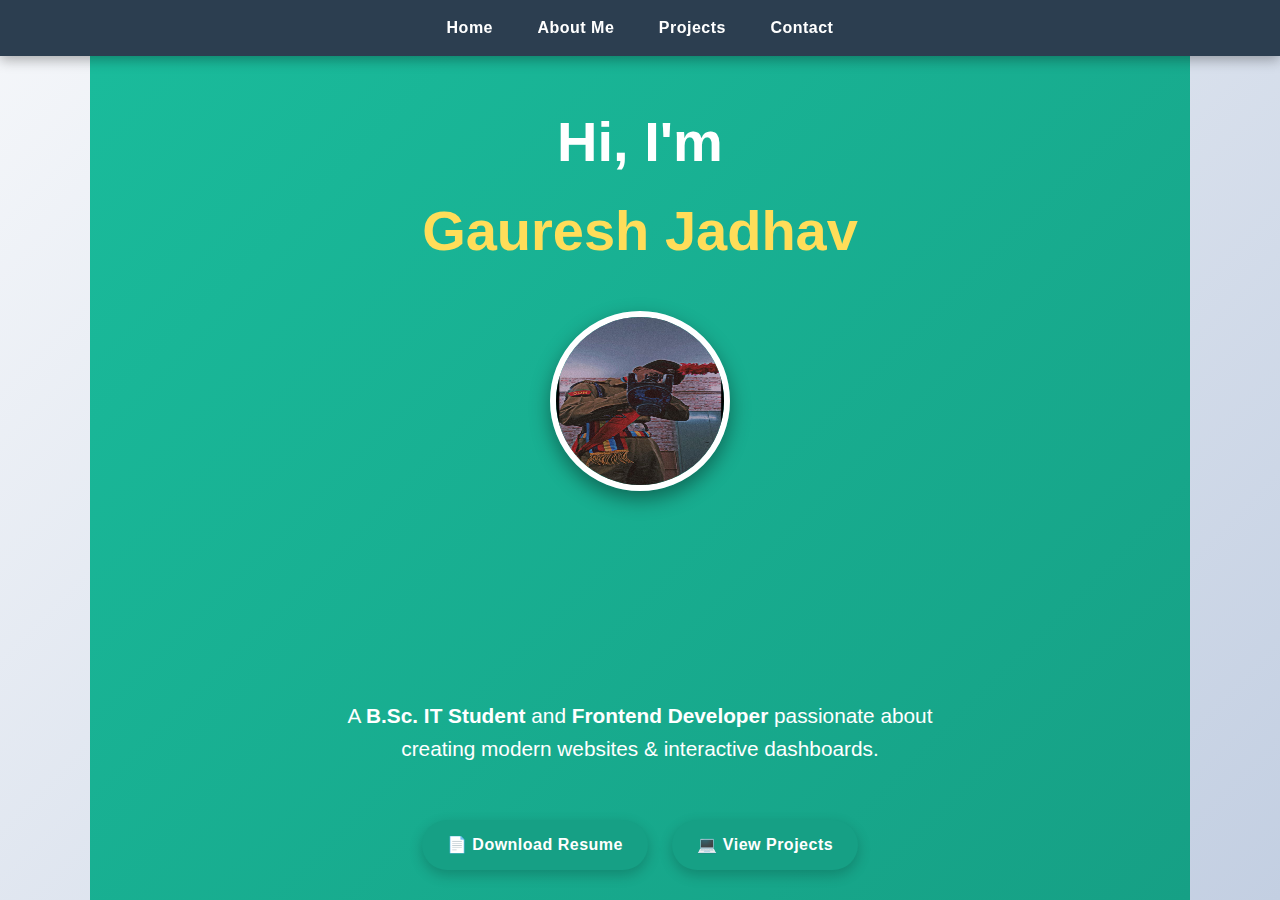
<file: index.html>
<!DOCTYPE html>
<html lang="en">
<head>
  <meta charset="UTF-8">
  <meta name="viewport" content="width=device-width, initial-scale=1.0">
  <title>Gauresh Jadhav | Portfolio</title>
  <link rel="stylesheet" href="style.css">
  <style>
    /* Unique Home Page Styles */
    #home {
      height: 100vh;
      display: flex;
      flex-direction: column;
      justify-content: center;
      align-items: center;
      background: linear-gradient(135deg, #1abc9c, #16a085);
      color: white;
      text-align: center;
      padding: 20px;
      animation: fadeIn 2s ease-in-out;
    }
    #home h1 {
      font-size: 3.5rem;
      margin-bottom: 15px;
      animation: slideIn 1.5s ease;
    }
    #home p {
      font-size: 1.3rem;
      margin-bottom: 25px;
      max-width: 600px;
    }
    #home img {
      width: 180px;
      height: 180px;
      border-radius: 50%;
      margin: 20px 0;
      border: 6px solid white;
      box-shadow: 0 8px 20px rgba(0,0,0,0.4);
    }
    .hero-buttons {
      margin-top: 20px;
    }
    .hero-buttons .btn {
      margin: 10px;
    }
    @keyframes slideIn {
      from { transform: translateY(-50px); opacity: 0; }
      to { transform: translateY(0); opacity: 1; }
    }
  </style>
</head>
<body>
  <!-- Navigation -->
  <nav>
    <a href="index.html">Home</a>
    <a href="about.html">About Me</a>
    <a href="project.html">Projects</a>
    <a href="contact.html">Contact</a>
  </nav>

  <!-- Home Section -->
  <section id="home">
<br>
<br>
<br>   
 <h1>
  Hi, I'm <br>
  <span style="color:#ffdd59;">Gauresh Jadhav</span>
</h1>
<img src="image.jpg" alt="Profile Photo">
    <p>A <b>B.Sc. IT Student</b> and <b>Frontend Developer</b> passionate about creating modern websites & interactive dashboards.</p>
    <div class="hero-buttons">
      <!-- Resume Button -->
      <a href="resumegaureshjadhav.pdf" download class="btn">📄 Download Resume</a>
      <!-- Projects Button -->
      <a href="project.html" class="btn">💻 View Projects</a>
    </div>
  </section>
</body>
</html>
</file>
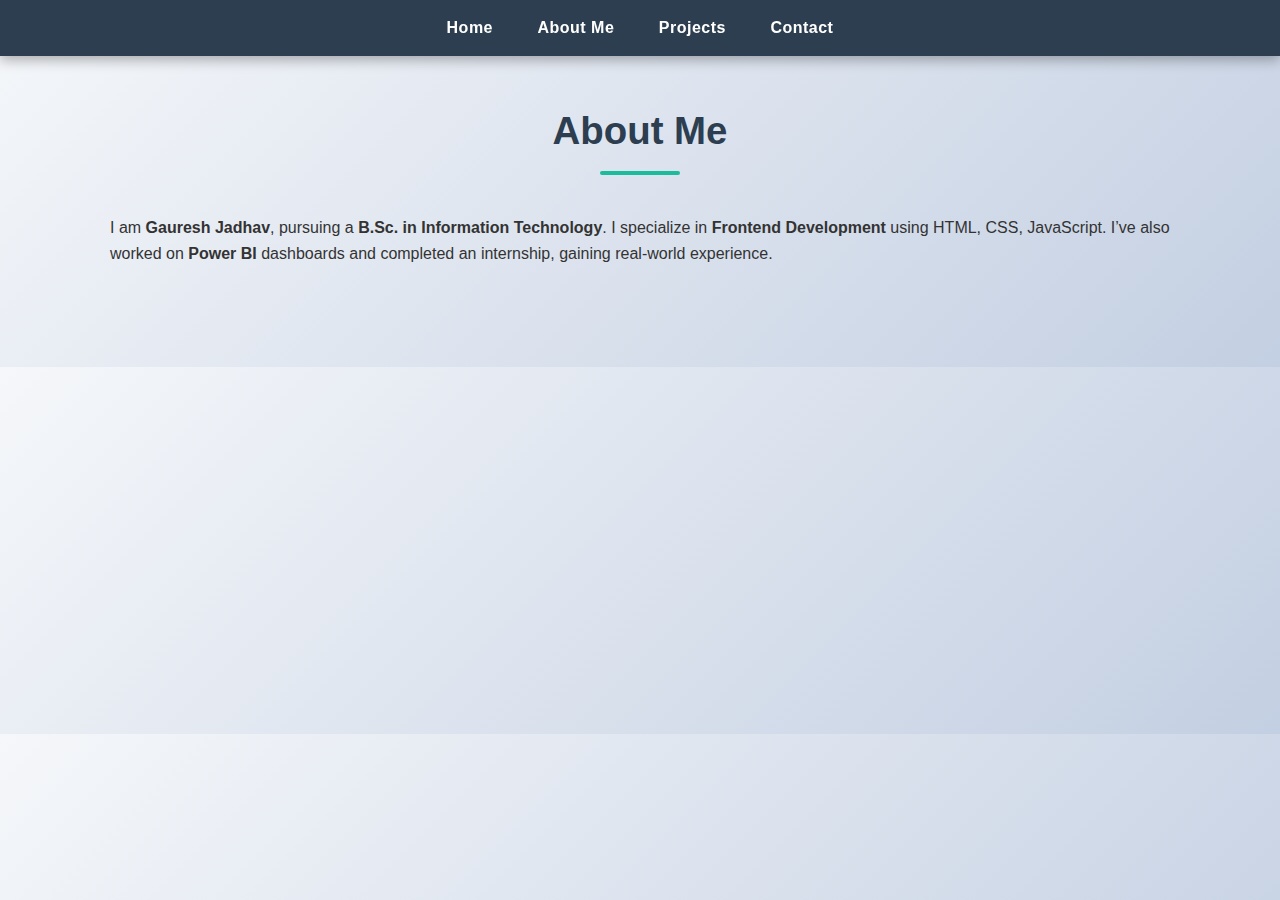
<file: about.html>
<!DOCTYPE html>
<html lang="en">
<head>
  <meta charset="UTF-8">
  <meta name="viewport" content="width=device-width, initial-scale=1.0">
  <title>About Me | Gauresh Jadhav</title>
  <link rel="stylesheet" href="style.css">
</head>
<body>
  <nav>
    <a href="index.html">Home</a>
    <a href="about.html">About Me</a>
    <a href="project.html">Projects</a>
    <a href="contact.html">Contact</a>
  </nav>

  <section>
    <h2>About Me</h2>
    <p>
      I am <b>Gauresh Jadhav</b>, pursuing a <b>B.Sc. in Information Technology</b>.  
      I specialize in <b>Frontend Development</b> using HTML, CSS, JavaScript.  
      I’ve also worked on <b>Power BI</b> dashboards and completed an internship, gaining real-world experience.  
    </p>
  </section>
</body>
</html>
</file>
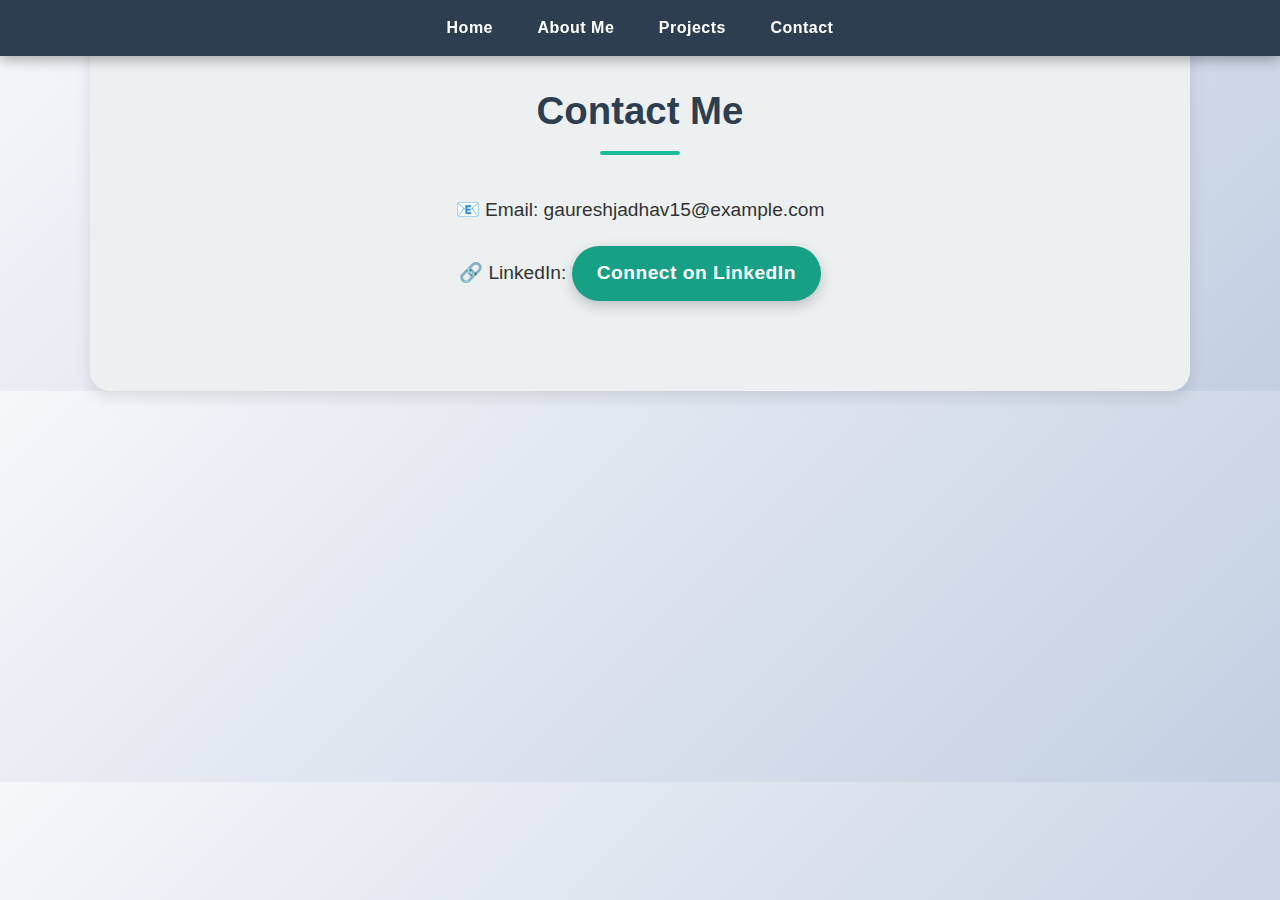
<file: contact.html>
<!DOCTYPE html>
<html lang="en">
<head>
  <meta charset="UTF-8">
  <meta name="viewport" content="width=device-width, initial-scale=1.0">
  <title>Contact | Gauresh Jadhav</title>
  <link rel="stylesheet" href="style.css">
</head>
<body>
  <nav>
    <a href="index.html">Home</a>
    <a href="about.html">About Me</a>
    <a href="project.html">Projects</a>
    <a href="contact.html">Contact</a>
  </nav>

  <section id="contact">
    <h2>Contact Me</h2>
    <p>📧 Email: gaureshjadhav15@example.com</p>
    <p>🔗 LinkedIn: <a href="https://linkedin.com/in/gaureshjadhav" target="_blank" class="btn">Connect on LinkedIn</a></p>
  </section>
</body>
</html>
</file>
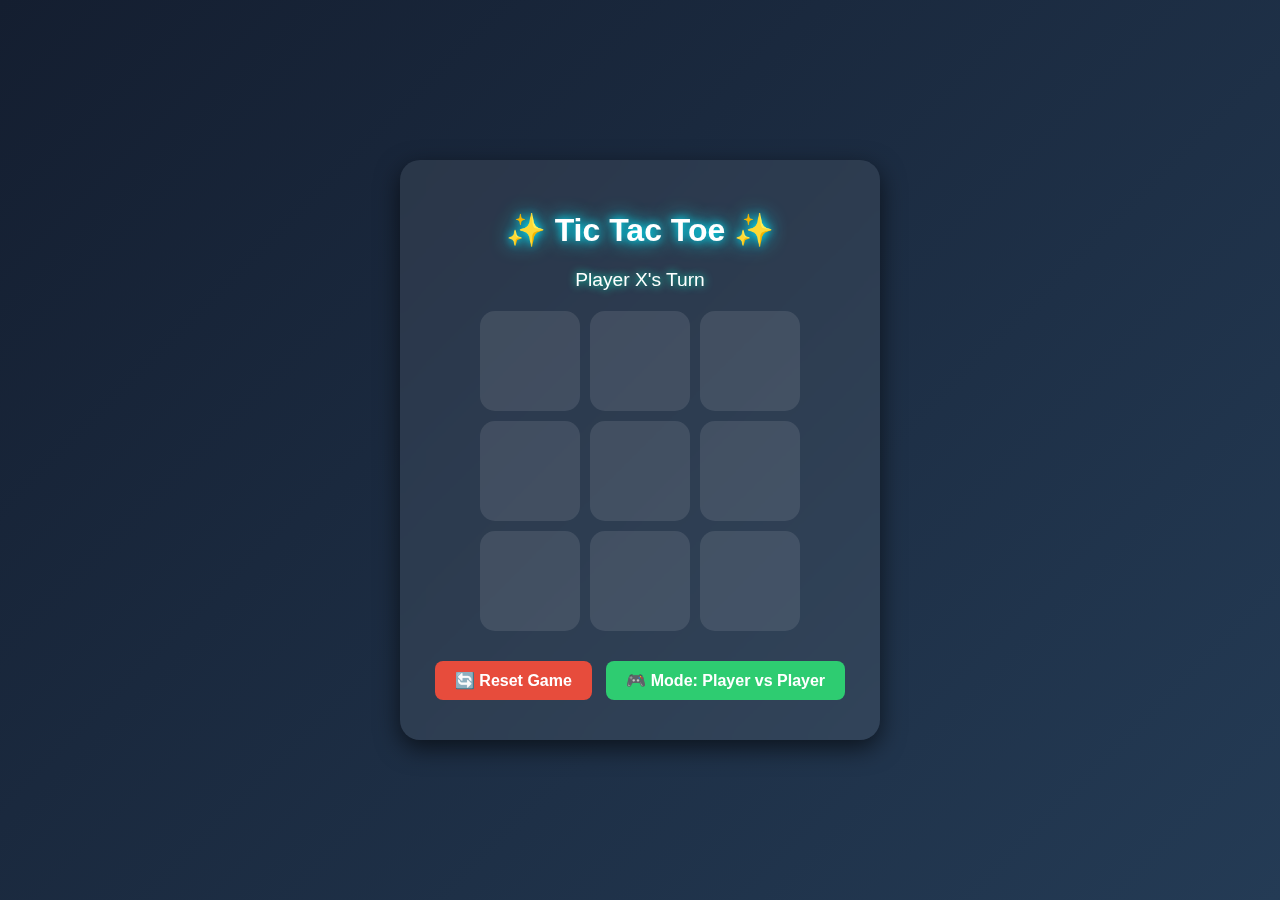
<file: game.html>
<!DOCTYPE html>
<html lang="en">
<head>
  <meta charset="UTF-8">
  <meta name="viewport" content="width=device-width, initial-scale=1.0">
  <title>Tic Tac Toe</title>
  <style>
    body {
      font-family: 'Poppins', sans-serif;
      display: flex;
      justify-content: center;
      align-items: center;
      height: 100vh;
      margin: 0;
      background: linear-gradient(135deg, #141e30, #243b55);
      color: white;
    }

    .game-container {
      text-align: center;
      background: rgba(255, 255, 255, 0.08);
      padding: 30px;
      border-radius: 20px;
      backdrop-filter: blur(10px);
      box-shadow: 0 8px 25px rgba(0, 0, 0, 0.6);
      animation: fadeIn 1s ease-in-out;
    }

    @keyframes fadeIn {
      from {opacity: 0; transform: scale(0.9);}
      to {opacity: 1; transform: scale(1);}
    }

    h1 {
      margin-bottom: 20px;
      font-size: 2rem;
      text-shadow: 0 0 8px #00eaff, 0 0 20px #00eaff;
    }

    .board {
      display: grid;
      grid-template-columns: repeat(3, 100px);
      grid-template-rows: repeat(3, 100px);
      gap: 10px;
      justify-content: center;
      margin: 20px auto;
    }

    .cell {
      width: 100px;
      height: 100px;
      background: rgba(255, 255, 255, 0.1);
      border-radius: 15px;
      display: flex;
      justify-content: center;
      align-items: center;
      font-size: 2.5rem;
      font-weight: bold;
      cursor: pointer;
      transition: transform 0.3s, background 0.3s;
      text-shadow: 0 0 12px #fff;
    }

    .cell:hover {
      background: rgba(255, 255, 255, 0.25);
      transform: scale(1.08);
    }

    .cell.X { color: #00ffcc; text-shadow: 0 0 15px #00ffcc; }
    .cell.O { color: #ff6b81; text-shadow: 0 0 15px #ff6b81; }

    .cell.winner {
      background: rgba(255, 255, 255, 0.3);
      animation: glow 1s infinite alternate;
    }

    @keyframes glow {
      from { box-shadow: 0 0 10px #ffeb3b; }
      to { box-shadow: 0 0 30px #ffeb3b; }
    }

    .status {
      font-size: 1.2rem;
      margin: 15px 0;
      text-shadow: 0 0 8px #00ffcc;
    }

    button {
      padding: 10px 20px;
      margin: 10px 5px;
      border: none;
      border-radius: 8px;
      font-size: 1rem;
      font-weight: bold;
      cursor: pointer;
      transition: transform 0.2s, background 0.3s;
      color: white;
    }

    button:hover { transform: scale(1.08); }

    .reset { background: #e74c3c; }
    .mode  { background: #2ecc71; }
  </style>
</head>
<body>
  <div class="game-container">
    <h1>✨ Tic Tac Toe ✨</h1>
    <div class="status" id="status">Player X's Turn</div>
    <div class="board" id="board"></div>
    <button class="reset" onclick="resetGame()">🔄 Reset Game</button>
    <button class="mode" onclick="toggleMode()">🎮 Mode: <span id="modeLabel">Player vs Player</span></button>
  </div>

  <script>
    const boardElement = document.getElementById("board");
    const statusElement = document.getElementById("status");
    const modeLabel = document.getElementById("modeLabel");

    let board = ["", "", "", "", "", "", "", "", ""];
    let currentPlayer = "X";
    let gameActive = true;
    let vsAI = false;

    function createBoard() {
      boardElement.innerHTML = "";
      board.forEach((cell, index) => {
        const div = document.createElement("div");
        div.classList.add("cell");
        div.dataset.index = index;
        div.innerText = cell;
        if (cell) div.classList.add(cell);
        div.addEventListener("click", handleClick);
        boardElement.appendChild(div);
      });
    }

    function handleClick(e) {
      const index = e.target.dataset.index;
      if (board[index] !== "" || !gameActive) return;

      board[index] = currentPlayer;
      e.target.innerText = currentPlayer;
      e.target.classList.add(currentPlayer);

      if (checkWin()) {
        statusElement.innerText = `🎉 Player ${currentPlayer} Wins!`;
        gameActive = false;
        highlightWin();
        return;
      }

      if (board.every(cell => cell !== "")) {
        statusElement.innerText = "🤝 It's a Draw!";
        gameActive = false;
        return;
      }

      currentPlayer = currentPlayer === "X" ? "O" : "X";
      statusElement.innerText = `Player ${currentPlayer}'s Turn`;

      if (vsAI && currentPlayer === "O" && gameActive) {
        setTimeout(aiMove, 500);
      }
    }

    function aiMove() {
      let emptyCells = board.map((val, i) => val === "" ? i : null).filter(i => i !== null);
      if (emptyCells.length === 0) return;
      let move = emptyCells[Math.floor(Math.random() * emptyCells.length)];
      board[move] = "O";
      const cell = document.querySelector(`.cell[data-index='${move}']`);
      cell.innerText = "O";
      cell.classList.add("O");

      if (checkWin()) {
        statusElement.innerText = `🤖 Player O Wins!`;
        gameActive = false;
        highlightWin();
        return;
      }

      if (board.every(cell => cell !== "")) {
        statusElement.innerText = "🤝 It's a Draw!";
        gameActive = false;
        return;
      }

      currentPlayer = "X";
      statusElement.innerText = "Player X's Turn";
    }

    const winPatterns = [
      [0,1,2],[3,4,5],[6,7,8],
      [0,3,6],[1,4,7],[2,5,8],
      [0,4,8],[2,4,6]
    ];

    function checkWin() {
      return winPatterns.some(pattern => {
        const [a,b,c] = pattern;
        return board[a] && board[a] === board[b] && board[a] === board[c];
      });
    }

    function highlightWin() {
      winPatterns.forEach(pattern => {
        const [a,b,c] = pattern;
        if (board[a] && board[a] === board[b] && board[a] === board[c]) {
          document.querySelector(`.cell[data-index='${a}']`).classList.add("winner");
          document.querySelector(`.cell[data-index='${b}']`).classList.add("winner");
          document.querySelector(`.cell[data-index='${c}']`).classList.add("winner");
        }
      });
    }

    function resetGame() {
      board = ["", "", "", "", "", "", "", "", ""];
      currentPlayer = "X";
      gameActive = true;
      statusElement.innerText = "Player X's Turn";
      createBoard();
    }

    function toggleMode() {
      vsAI = !vsAI;
      modeLabel.innerText = vsAI ? "Player vs AI" : "Player vs Player";
      resetGame();
    }

    createBoard();
  </script>
</body>
</html>
</file>
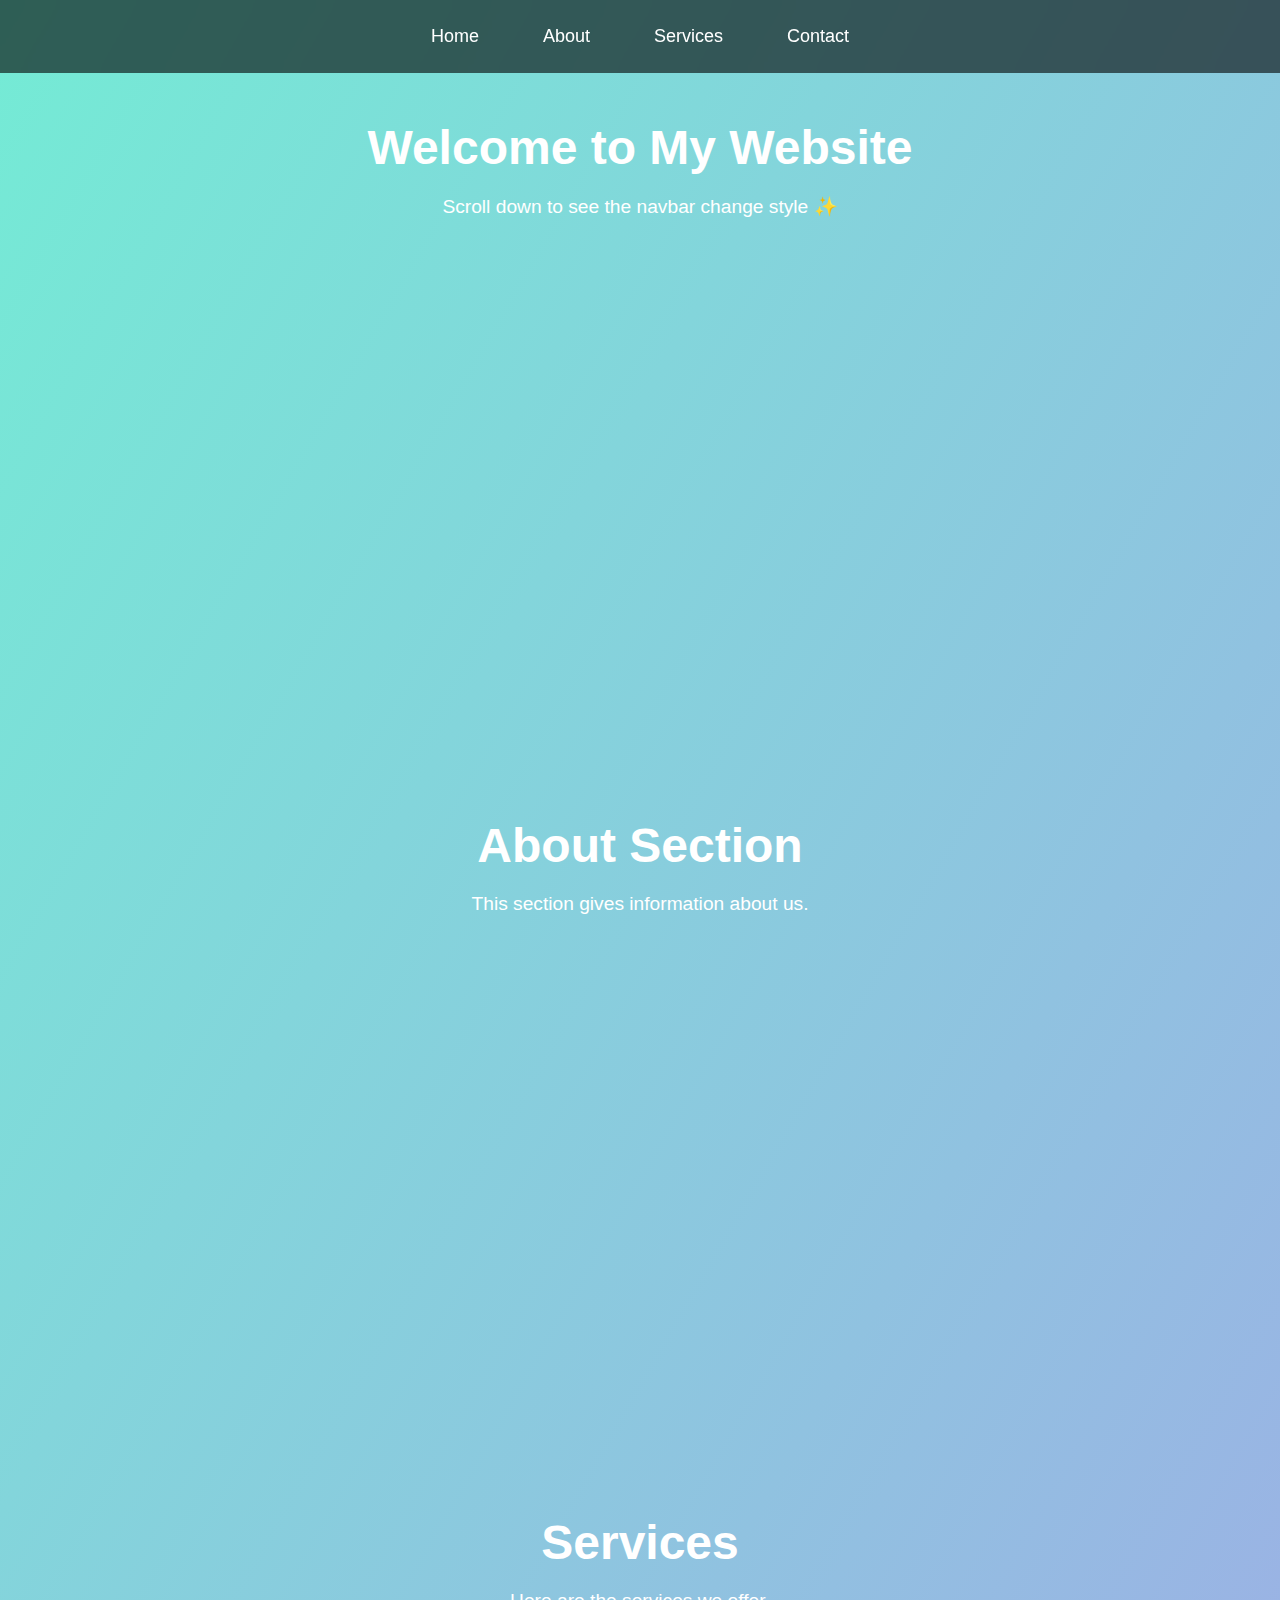
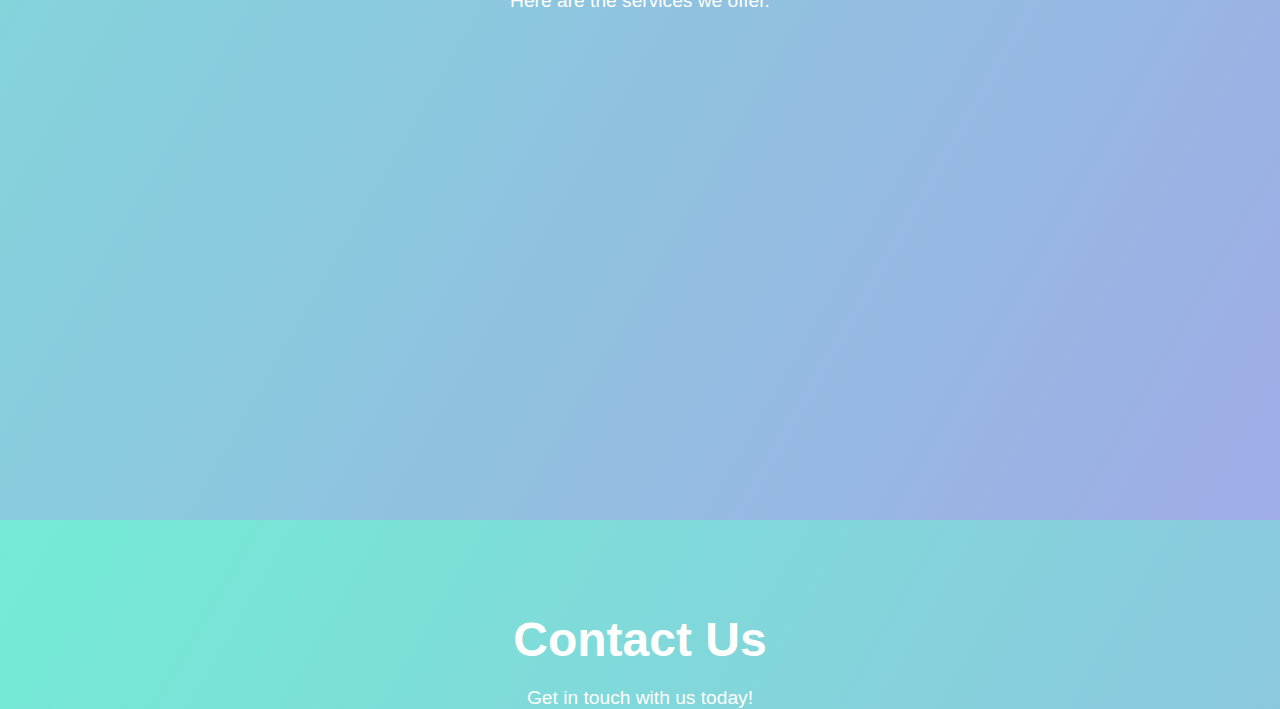
<file: Interactive Navigation Menu.html>
<!DOCTYPE html>
<html lang="en">
<head>
  <meta charset="UTF-8">
  <meta name="viewport" content="width=device-width, initial-scale=1.0">
  <title>Stylish Interactive Navigation Menu</title>
  <style>
    body {
      margin: 0;
      font-family: 'Poppins', sans-serif;
      height: 2000px; /* for scroll effect */
      background: linear-gradient(120deg, #74ebd5 0%, #9face6 100%);
    }

    /* Navigation bar */
    nav {
      position: fixed;
      top: 0;
      left: 0;
      width: 100%;
      background: rgba(0, 0, 0, 0.6);
      backdrop-filter: blur(10px);
      display: flex;
      justify-content: center;
      padding: 18px 0;
      transition: background 0.4s, padding 0.4s;
      z-index: 1000;
    }

    /* Nav links */
    nav a {
      color: white;
      text-decoration: none;
      margin: 0 20px;
      font-size: 18px;
      font-weight: 500;
      position: relative;
      padding: 8px 12px;
      border-radius: 8px;
      transition: color 0.3s, background 0.3s, transform 0.2s;
    }

    /* Hover animation */
    nav a::after {
      content: "";
      position: absolute;
      left: 0;
      bottom: -4px;
      width: 100%;
      height: 2px;
      background: yellow;
      transform: scaleX(0);
      transform-origin: right;
      transition: transform 0.3s ease;
    }

    nav a:hover::after {
      transform: scaleX(1);
      transform-origin: left;
    }

    nav a:hover {
      background: rgba(255, 255, 255, 0.15);
      transform: translateY(-2px);
    }

    /* When scrolled */
    nav.scrolled {
      background: rgba(0, 51, 102, 0.9);
      padding: 10px 0;
      box-shadow: 0 4px 15px rgba(0, 0, 0, 0.3);
    }

    /* Page content */
    .content {
      margin-top: 120px;
      text-align: center;
      color: #fff;
    }

    h1 {
      font-size: 3rem;
      margin-bottom: 20px;
    }

    p {
      font-size: 1.2rem;
    }
  </style>
</head>
<body>
  <nav id="navbar">
    <a href="#home">Home</a>
    <a href="#about">About</a>
    <a href="#services">Services</a>
    <a href="#contact">Contact</a>
  </nav>

  <div class="content" id="home">
    <h1>Welcome to My Website</h1>
    <p>Scroll down to see the navbar change style ✨</p>
  </div>

  <div class="content" id="about" style="margin-top:600px;">
    <h1>About Section</h1>
    <p>This section gives information about us.</p>
  </div>

  <div class="content" id="services" style="margin-top:600px;">
    <h1>Services</h1>
    <p>Here are the services we offer.</p>
  </div>

  <div class="content" id="contact" style="margin-top:600px;">
    <h1>Contact Us</h1>
    <p>Get in touch with us today!</p>
  </div>

  <script>
    // Change navbar style on scroll
    window.addEventListener("scroll", function() {
      const navbar = document.getElementById("navbar");
      if (window.scrollY > 50) {
        navbar.classList.add("scrolled");
      } else {
        navbar.classList.remove("scrolled");
      }
    });
  </script>
</body>
</html>
</file>
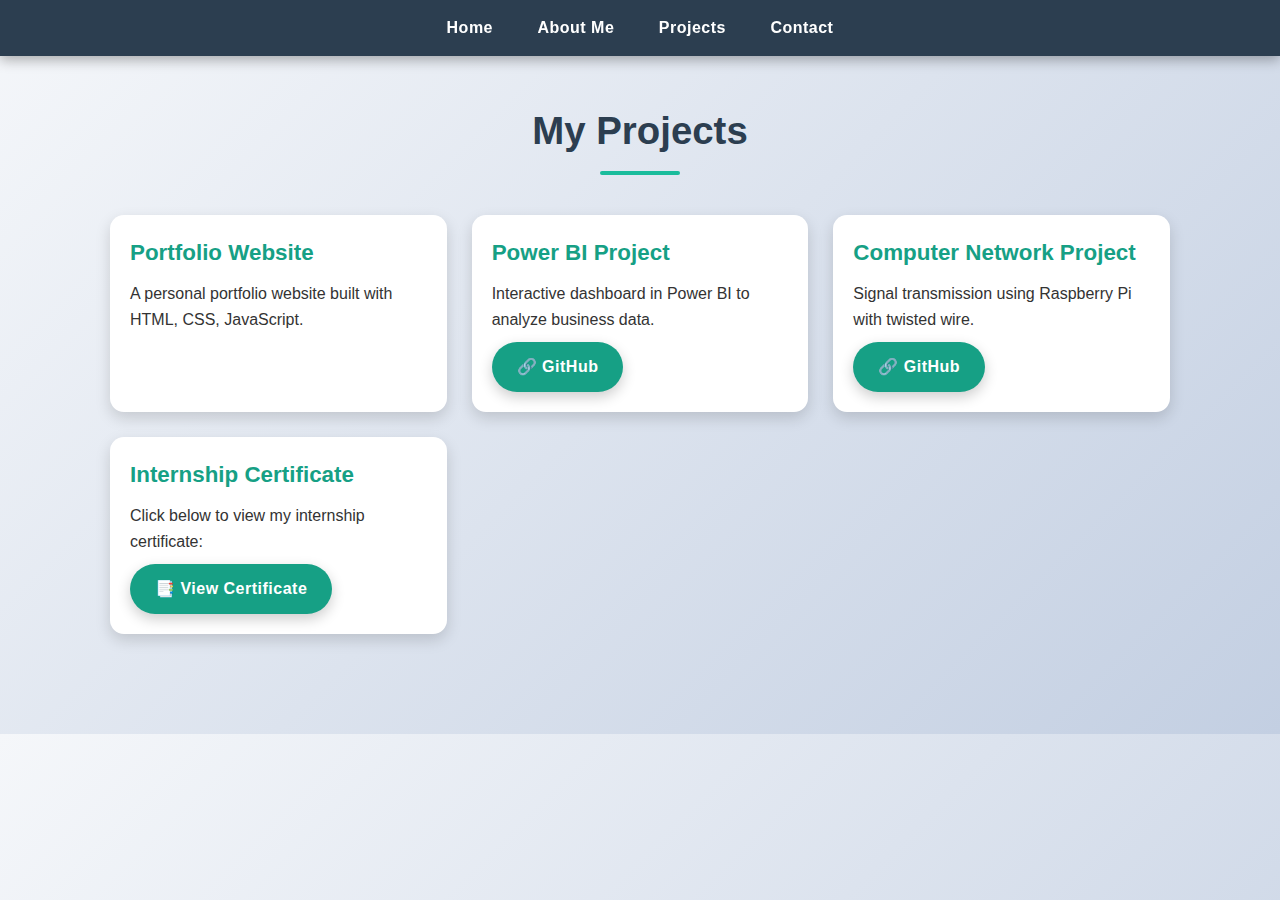
<file: project.html>
<!DOCTYPE html>
<html lang="en">
<head>
  <meta charset="UTF-8">
  <meta name="viewport" content="width=device-width, initial-scale=1.0">
  <title>Projects | Gauresh Jadhav</title>
  <link rel="stylesheet" href="style.css">
</head>
<body>
  <nav>
    <a href="index.html">Home</a>
    <a href="about.html">About Me</a>
    <a href="project.html">Projects</a>
    <a href="contact.html">Contact</a>
  </nav>

  <section>
    <h2>My Projects</h2>
    <div class="project-grid">

      <!-- Portfolio Website -->
      <div class="project-card">
        <h3>Portfolio Website</h3>
        <p>A personal portfolio website built with HTML, CSS, JavaScript.</p>
      </div>

      <!-- Power BI Project -->
      <div class="project-card">
        <h3>Power BI Project</h3>
        <p>Interactive dashboard in Power BI to analyze business data.</p>
        <a href="https://github.com/gaureshjadhav15-netizen/World-Bank-Data-Visualization-Power-BI-" 
           target="_blank" class="btn">🔗 GitHub</a>
      </div>

      <!-- Computer Network Project -->
      <div class="project-card">
        <h3>Computer Network Project</h3>
        <p>Signal transmission using Raspberry Pi with twisted wire.</p>
        <a href="https://github.com/gaureshjadhav15-netizen/Signal-Transmission-Using-Raspberry-Pi-With-Twisted-Wire-discription" 
           target="_blank" class="btn">🔗 GitHub</a>
      </div>

      <!-- Internship Certificate -->
      <div class="project-card">
        <h3>Internship Certificate</h3>
        <p>Click below to view my internship certificate:</p>
        <!-- PDF Link -->
        <a href="internshipcertificate.pdf" target="_blank" class="btn">📑 View Certificate</a>
       
      </div>

    </div>
  </section>
</body>
</html>
</file>
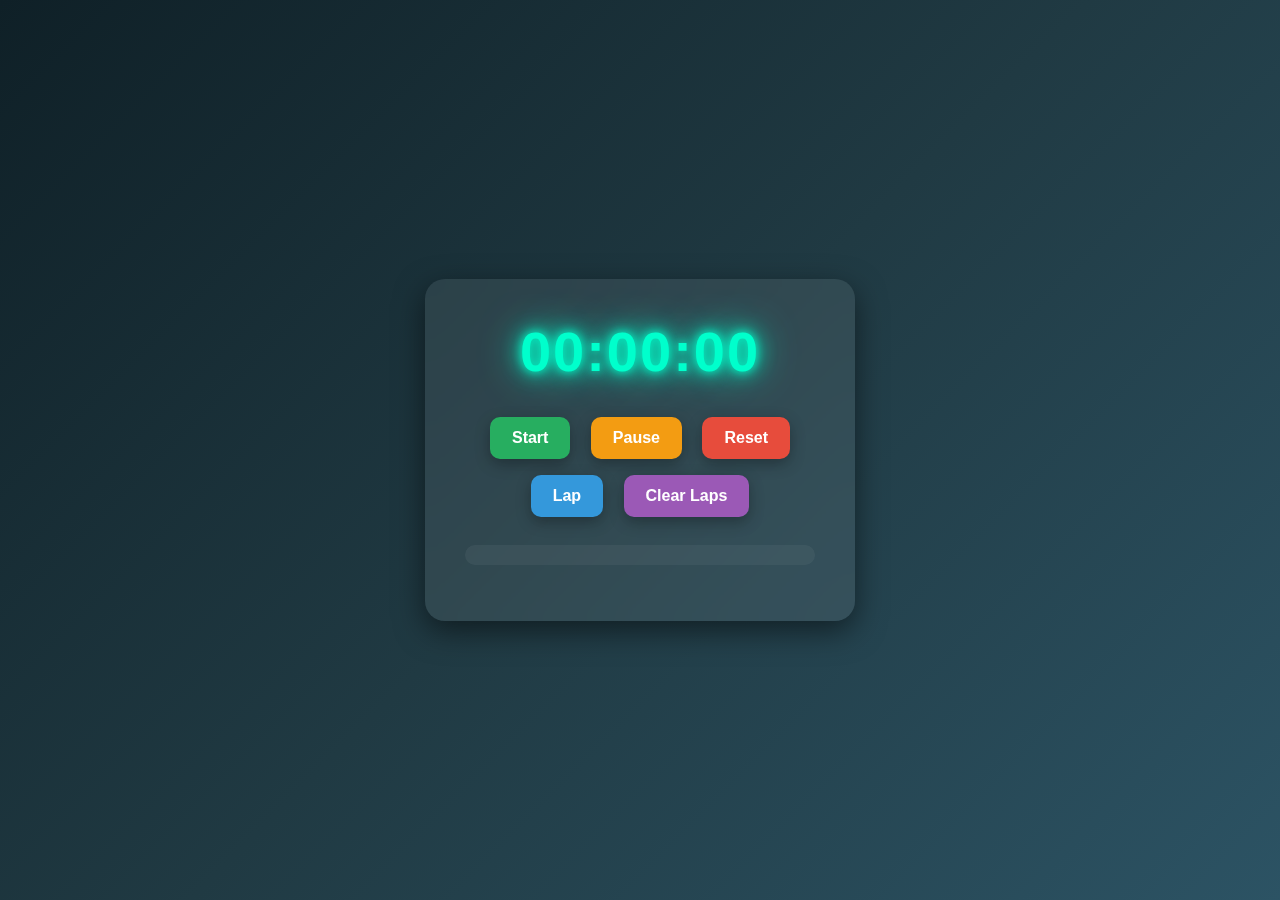
<file: Stopwatch Web Application.html>
<!DOCTYPE html>
<html lang="en">
<head>
  <meta charset="UTF-8">
  <meta name="stopwatch" content="width=device-width, initial-scale=1.0">
  <title>Stylish Stopwatch</title>
  <style>
    body {
      font-family: 'Poppins', sans-serif;
      display: flex;
      justify-content: center;
      align-items: center;
      height: 100vh;
      background: linear-gradient(135deg, #0f2027, #203a43, #2c5364);
      margin: 0;
      color: #fff;
    }

    .stopwatch {
      text-align: center;
      background: rgba(255, 255, 255, 0.08);
      padding: 40px;
      border-radius: 20px;
      backdrop-filter: blur(12px);
      box-shadow: 0 10px 30px rgba(0, 0, 0, 0.5);
      width: 350px;
      animation: fadeIn 1s ease-in-out;
    }

    @keyframes fadeIn {
      from { opacity: 0; transform: translateY(-20px); }
      to { opacity: 1; transform: translateY(0); }
    }

    .time {
      font-size: 3.5rem;
      margin-bottom: 25px;
      font-weight: bold;
      letter-spacing: 2px;
      color: #00ffcc;
      text-shadow: 0 0 10px #00ffcc, 0 0 20px #00ffcc, 0 0 40px #00ffcc;
    }

    .buttons button {
      padding: 12px 22px;
      margin: 8px;
      border: none;
      border-radius: 10px;
      font-size: 1rem;
      font-weight: bold;
      cursor: pointer;
      transition: all 0.3s ease;
      color: white;
      box-shadow: 0 5px 15px rgba(0,0,0,0.3);
    }

    .buttons button:hover {
      transform: translateY(-3px) scale(1.05);
    }

    .start { background: #27ae60; }
    .pause { background: #f39c12; }
    .reset { background: #e74c3c; }
    .lap   { background: #3498db; }
    .clear { background: #9b59b6; }

    .laps {
      margin-top: 20px;
      max-height: 150px;
      overflow-y: auto;
      text-align: left;
      background: rgba(255, 255, 255, 0.05);
      padding: 10px;
      border-radius: 10px;
    }

    .laps li {
      padding: 6px 8px;
      margin: 4px 0;
      border-radius: 6px;
      background: rgba(0, 0, 0, 0.3);
      font-size: 1rem;
      animation: slideIn 0.4s ease;
    }

    @keyframes slideIn {
      from { opacity: 0; transform: translateX(-20px); }
      to { opacity: 1; transform: translateX(0); }
    }
  </style>
</head>
<body>
  <div class="stopwatch">
    <div class="time" id="display">00:00:00</div>
    <div class="buttons">
      <button class="start" onclick="start()">Start</button>
      <button class="pause" onclick="pause()">Pause</button>
      <button class="reset" onclick="reset()">Reset</button>
      <button class="lap" onclick="lap()">Lap</button>
      <button class="clear" onclick="clearLaps()">Clear Laps</button>
    </div>
    <ul class="laps" id="laps"></ul>
  </div>

  <script>
    let timer;
    let isRunning = false;
    let seconds = 0, minutes = 0, hours = 0;

    function updateDisplay() {
      let h = hours < 10 ? "0" + hours : hours;
      let m = minutes < 10 ? "0" + minutes : minutes;
      let s = seconds < 10 ? "0" + seconds : seconds;
      document.getElementById("display").innerText = `${h}:${m}:${s}`;
    }

    function start() {
      if (!isRunning) {
        isRunning = true;
        timer = setInterval(() => {
          seconds++;
          if (seconds == 60) {
            seconds = 0;
            minutes++;
          }
          if (minutes == 60) {
            minutes = 0;
            hours++;
          }
          updateDisplay();
        }, 1000);
      }
    }

    function pause() {
      clearInterval(timer);
      isRunning = false;
    }

    function reset() {
      clearInterval(timer);
      isRunning = false;
      seconds = 0;
      minutes = 0;
      hours = 0;
      updateDisplay();
      clearLaps();
    }

    function lap() {
      if (isRunning) {
        let lapTime = document.getElementById("display").innerText;
        let li = document.createElement("li");
        li.innerText = "Lap: " + lapTime;
        document.getElementById("laps").appendChild(li);
      }
    }

    function clearLaps() {
      document.getElementById("laps").innerHTML = "";
    }

    updateDisplay();
  </script>
</body>
</html>
</file>
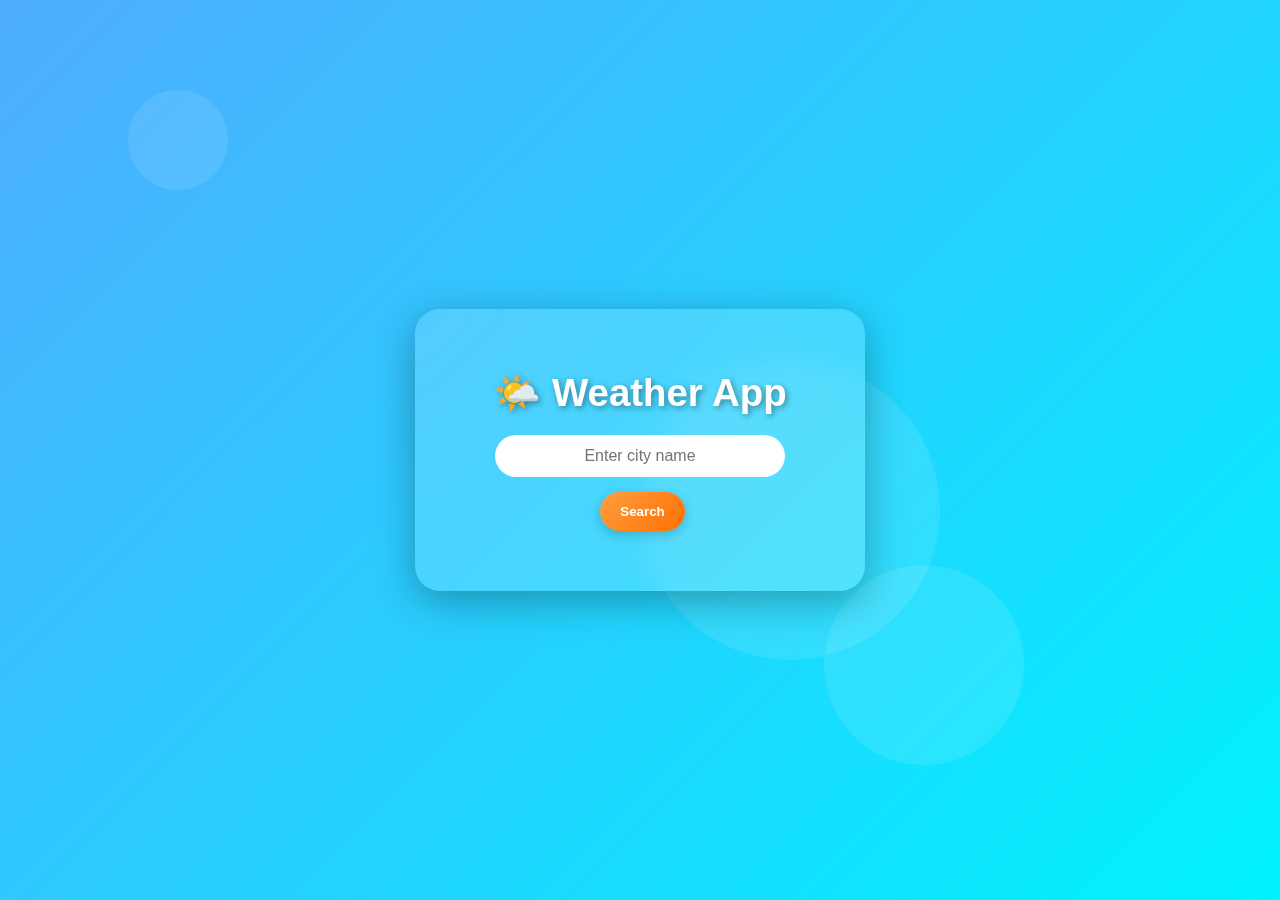
<file: weatherapp.html>
<!DOCTYPE html>
<html lang="en">
<head>
  <meta charset="UTF-8">
  <meta name="viewport" content="width=device-width, initial-scale=1.0">
  <title>Weather App</title>
  <style>
    body {
      font-family: 'Poppins', sans-serif;
      background: linear-gradient(135deg, #4facfe, #00f2fe);
      display: flex;
      justify-content: center;
      align-items: center;
      height: 100vh;
      margin: 0;
      overflow: hidden;
    }

    /* Floating background circles */
    .circle {
      position: absolute;
      border-radius: 50%;
      background: rgba(255,255,255,0.1);
      animation: float 6s ease-in-out infinite;
    }
    .circle.small { width: 100px; height: 100px; top: 10%; left: 10%; }
    .circle.medium { width: 200px; height: 200px; bottom: 15%; right: 20%; }
    .circle.large { width: 300px; height: 300px; top: 40%; left: 50%; }

    @keyframes float {
      0%, 100% { transform: translateY(0) }
      50% { transform: translateY(-20px) }
    }

    .weather-container {
      background: rgba(255, 255, 255, 0.15);
      backdrop-filter: blur(14px);
      padding: 35px;
      border-radius: 25px;
      text-align: center;
      box-shadow: 0 10px 40px rgba(0,0,0,0.3);
      width: 380px;
      color: #fff;
      animation: fadeIn 1.2s ease-in-out;
      z-index: 10;
    }

    h1 {
      margin-bottom: 20px;
      font-size: 2.4rem;
      text-shadow: 2px 2px 6px rgba(0,0,0,0.4);
    }

    input {
      padding: 12px;
      border-radius: 25px;
      border: none;
      width: 70%;
      outline: none;
      font-size: 1rem;
      margin-bottom: 15px;
      text-align: center;
    }

    button {
      padding: 12px 20px;
      border: none;
      border-radius: 25px;
      background: linear-gradient(135deg, #ff9f43, #ff6f00);
      color: white;
      font-weight: bold;
      cursor: pointer;
      margin-left: 5px;
      transition: all 0.3s ease;
      box-shadow: 0 4px 12px rgba(0,0,0,0.2);
    }

    button:hover {
      background: linear-gradient(135deg, #ff6f00, #ff3c00);
      transform: scale(1.05);
      box-shadow: 0 6px 16px rgba(0,0,0,0.3);
    }

    .weather-info {
      margin-top: 25px;
      font-size: 1.1rem;
      animation: fadeIn 1.5s ease-in-out;
    }

    .weather-info img {
      width: 100px;
      margin-top: 10px;
      animation: swing 2s infinite ease-in-out;
    }

    .error {
      color: #ff4d4d;
      font-weight: bold;
      margin-top: 15px;
      font-size: 1rem;
    }

    /* Animations */
    @keyframes fadeIn {
      from { opacity: 0; transform: translateY(20px); }
      to { opacity: 1; transform: translateY(0); }
    }

    @keyframes swing {
      0% { transform: rotate(0deg); }
      25% { transform: rotate(5deg); }
      50% { transform: rotate(0deg); }
      75% { transform: rotate(-5deg); }
      100% { transform: rotate(0deg); }
    }
  </style>
</head>
<body>

  <!-- Floating background circles -->
  <div class="circle small"></div>
  <div class="circle medium"></div>
  <div class="circle large"></div>

  <div class="weather-container">
    <h1>🌤️ Weather App</h1>
    <input type="text" id="cityInput" placeholder="Enter city name">
    <button onclick="getWeather()">Search</button>
    <div class="weather-info" id="weatherInfo"></div>
  </div>

  <script>
    // 🔑 Your OpenWeatherMap API key
    const apiKey = "bd5e378503939ddaee76f12ad7a97608";  

    async function getWeather() {
      const city = document.getElementById("cityInput").value.trim();
      const weatherDiv = document.getElementById("weatherInfo");

      if (city === "") {
        weatherDiv.innerHTML = `<p class="error">⚠️ Please enter a city name</p>`;
        return;
      }

      const url = `https://api.openweathermap.org/data/2.5/weather?q=${city}&appid=${apiKey}&units=metric`;

      try {
        const response = await fetch(url);
        if (!response.ok) {
          throw new Error("City not found");
        }

        const data = await response.json();

        weatherDiv.innerHTML = `
          <h2>${data.name}, ${data.sys.country}</h2>
          <p>🌡️ <b>${data.main.temp} °C</b></p>
          <p>☁️ ${data.weather[0].description}</p>
          <p>💧 Humidity: ${data.main.humidity}%</p>
          <p>💨 Wind: ${data.wind.speed} m/s</p>
          <img src="http://openweathermap.org/img/wn/${data.weather[0].icon}@2x.png" alt="Weather icon">
        `;
      } catch (error) {
        weatherDiv.innerHTML = `<p class="error">❌ ${error.message}</p>`;
      }
    }
  </script>

</body>
</html>
</file>
<file: style.css>
/* ---------- General Reset ---------- */
* {
  margin: 0;
  padding: 0;
  box-sizing: border-box;
  scroll-behavior: smooth;
}

body {
  font-family: 'Poppins', sans-serif;
  background: linear-gradient(135deg, #f5f7fa, #c3cfe2);
  color: #333;
  line-height: 1.6;
}

/* ---------- Navigation Bar ---------- */
nav {
  position: fixed;
  top: 0;
  left: 0;
  width: 100%;
  background: #2c3e50;
  padding: 15px 0;
  text-align: center;
  z-index: 1000;
  box-shadow: 0 4px 12px rgba(0,0,0,0.3);
}

nav a {
  color: white;
  text-decoration: none;
  margin: 0 20px;
  font-weight: 600;
  letter-spacing: 0.5px;
  transition: color 0.3s ease, transform 0.2s ease;
}

nav a:hover {
  color: #1abc9c;
  transform: scale(1.1);
}

/* ---------- Sections ---------- */
section {
  padding: 100px 20px;
  max-width: 1100px;
  margin: auto;
}

section h2 {
  text-align: center;
  margin-bottom: 40px;
  font-size: 2.4rem;
  color: #2c3e50;
  font-weight: bold;
  position: relative;
}

section h2::after {
  content: "";
  display: block;
  width: 80px;
  height: 4px;
  background: #1abc9c;
  margin: 10px auto 0;
  border-radius: 2px;
}

/* ---------- Home Page ---------- */
/* Unique Home Page Styles */
#home {
      height: 100vh;
      display: flex;
      flex-direction: column;
      justify-content: center;
      align-items: center;
      background: linear-gradient(135deg, #1abc9c, #16a085);
      color: white;
      text-align: center;
      padding: 20px;
      animation: fadeIn 2s ease-in-out;
    }
    #home h1 {
      font-size: 3.5rem;
      margin-bottom: 15px;
      animation: slideIn 1.5s ease;
    }
    #home p {
      font-size: 1.3rem;
      margin-bottom: 25px;
      max-width: 600px;
    }
    #home img {
      width: 180px;
      height: 180px;
      border-radius: 50%;
      margin: 20px 0;
      border: 6px solid white;
      box-shadow: 0 8px 20px rgba(0,0,0,0.4);
    }
    .hero-buttons {
      margin-top: 20px;
    }
    .hero-buttons .btn {
      margin: 10px;
    }
/* Profile Picture with Glow */
.profile-pic {
  width: 200px;
  height: 200px;
  border-radius: 50%;
  padding: 6px;
  background: linear-gradient(135deg, #16a085, #1abc9c, #f39c12, #e74c3c);
  background-size: 300% 300%;
  animation: glowing 6s infinite alternate;
  margin: 25px auto;
  display: flex;
  justify-content: center;
  align-items: center;
  box-shadow: 0 8px 25px rgba(0,0,0,0.4);
}

.profile-pic img {
  width: 100%;
  height: 100%;
  border-radius: 50%;
  border: 5px solid #fff;
  object-fit: cover;
}

/* Glowing border animation */
@keyframes glowing {
  0% { background-position: 0% 50%; }
  50% { background-position: 100% 50%; }
  100% { background-position: 0% 50%; }
}

#home p {
  font-size: 1.3rem;
  max-width: 700px;
  margin: auto;
}

.hero-buttons {
  margin-top: 20px;
}

/* ---------- About Page ---------- */
#about p {
  line-height: 1.8;
  text-align: justify;
  font-size: 1.1rem;
  background: white;
  padding: 20px;
  border-radius: 12px;
  box-shadow: 0 6px 15px rgba(0,0,0,0.1);
}

/* ---------- Projects Page ---------- */
.project-grid {
  display: grid;
  grid-template-columns: repeat(auto-fit, minmax(280px, 1fr));
  gap: 25px;
}

.project-card {
  background: white;
  padding: 20px;
  border-radius: 14px;
  box-shadow: 0 6px 15px rgba(0,0,0,0.15);
  transition: transform 0.3s ease, box-shadow 0.3s ease;
}

.project-card:hover {
  transform: translateY(-8px);
  box-shadow: 0 12px 28px rgba(0,0,0,0.25);
}

.project-card h3 {
  margin-bottom: 10px;
  color: #16a085;
  font-size: 1.4rem;
}

/* ---------- Contact Page ---------- */
#contact {
  text-align: center;
  background: #ecf0f1;
  padding: 80px 20px;
  border-radius: 20px;
  box-shadow: 0 6px 15px rgba(0,0,0,0.1);
}

#contact p {
  font-size: 1.2rem;
  margin: 10px 0;
}

/* ---------- Buttons ---------- */
.btn {
  display: inline-block;
  background: #16a085;
  color: white;
  padding: 12px 25px;
  border-radius: 30px;
  text-decoration: none;
  font-weight: 600;
  letter-spacing: 0.5px;
  transition: all 0.3s ease;
  margin-top: 10px;
  box-shadow: 0 5px 14px rgba(0,0,0,0.2);
}

.btn:hover {
  background: #1abc9c;
  transform: translateY(-4px);
  box-shadow: 0 10px 20px rgba(0,0,0,0.3);
}

/* ---------- Footer ---------- */
footer {
  background: #2c3e50;
  color: white;
  text-align: center;
  padding: 15px;
  font-size: 0.9rem;
  letter-spacing: 0.5px;
  margin-top: 40px;
}

/* ---------- Animations ---------- */
@keyframes fadeInDown {
  from { opacity: 0; transform: translateY(-40px); }
  to { opacity: 1; transform: translateY(0); }
}
</file>
